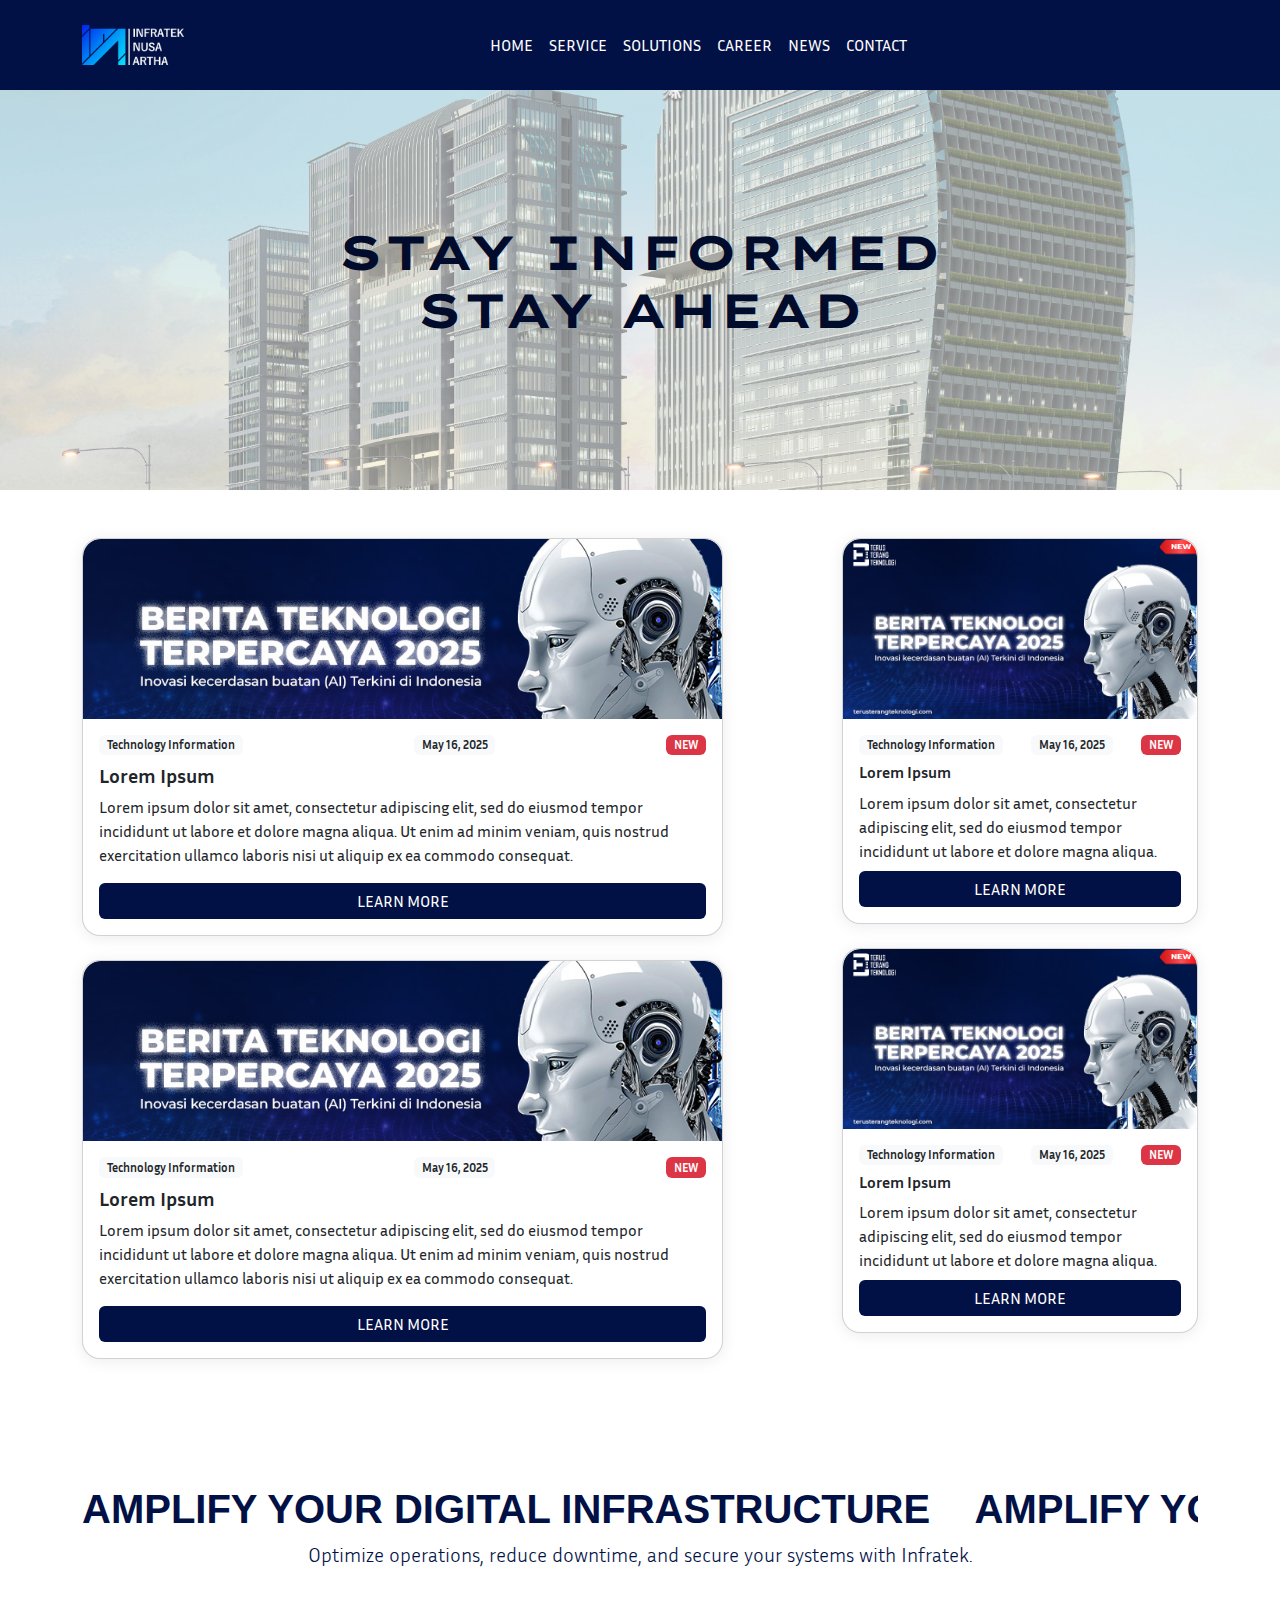
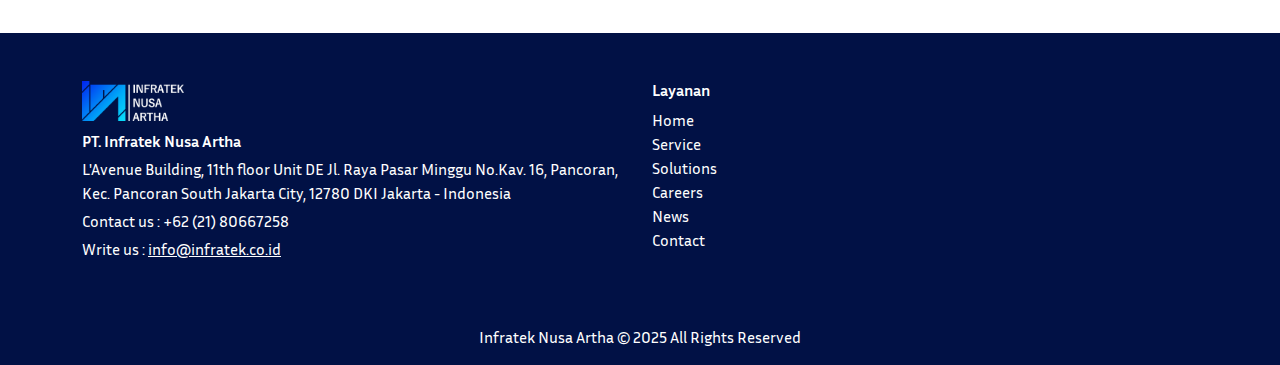
<file: news.html>
<!DOCTYPE html>
<html lang="en">
<head>
  <meta charset="UTF-8">
  <title>Infratek Nusa Artha - News</title>
  <link href="css/bootstrap.min.css" rel="stylesheet">
  <link rel="stylesheet" href="css/style.css">
</head>
<body>
  <!-- Navbar -->
  <nav class="navbar navbar-expand-lg navbar-dark fixed-top custom-navbar">
    <div class="container">
        <a class="navbar-brand" href="home.html">
            <img src="img/logo-ina-color.png" alt="Infratek Nusa Artha" height="40">
        </a>
        <button class="navbar-toggler" type="button" data-bs-toggle="collapse" data-bs-target="#navbarNav">
            <span class="navbar-toggler-icon"></span>
        </button>
    <div class="collapse navbar-collapse justify-content-center" id="navbarNav">
        <ul class="navbar-nav">
            <li class="nav-item"><a class="nav-link text-white" href="home.html">HOME</a></li>
            <li class="nav-item"><a class="nav-link text-white" href="service.html">SERVICE</a></li>
            <li class="nav-item"><a class="nav-link text-white" href="solutions.html">SOLUTIONS</a></li>
            <li class="nav-item"><a class="nav-link text-white" href="career.html">CAREER</a></li>
            <li class="nav-item"><a class="nav-link text-white" href="news.html">NEWS</a></li>
            <li class="nav-item"><a class="nav-link text-white" href="contact.html">CONTACT</a></li>
        </ul>
    </div>
    </div>
</nav>

  <!-- Hero Section -->
<section class="hero-section text-center text-white d-flex align-items-center">
    <div class="container">
    <link href="https://fonts.googleapis.com/css2?family=Lexend+Zetta:wght@400;700&display=swap" rel="stylesheet">
    <style>
        .lexend-zetta {
            font-family: 'Lexend Zetta', Arial, sans-serif;
        }
    </style>
    <div class="d-flex justify-content-center align-items-center" style="min-height: 400px;">
      <h1 class="display-5 fw-bold mb-3 lexend-zetta" style="color: #010B2B;">STAY INFORMED<br>STAY AHEAD</h1>
    </div>
    <link href="https://fonts.googleapis.com/css2?family=Inria+Sans:wght@400;700&display=swap" rel="stylesheet">
    <style>
        .inria-sans {
            font-family: 'Inria Sans', Arial, sans-serif;
        }
    </style>
  </section>

  <!-- News Cards Section -->
  <section class="py-5">
    <div class="container">
      <div class="row g-4 align-items-start">
        <!-- Left big card -->
        <div class="col-lg-7">
          <div class="news-card card mb-4">
            <img src="img/news-pf.jpg" class="card-img-top" alt="Berita Teknologi Terpercaya 2025">
            <div class="card-body">
              <div class="d-flex justify-content-between align-items-center mb-2">
            <span class="badge bg-light text-dark">Technology Information</span>
            <span class="badge bg-light text-dark">May 16, 2025</span>
            <span class="badge bg-danger">NEW</span>
              </div>
              <h5 class="fw-bold mb-2">Lorem Ipsum</h5>
              <p class="mb-3">Lorem ipsum dolor sit amet, consectetur adipiscing elit, sed do eiusmod tempor incididunt ut labore et dolore magna aliqua. Ut enim ad minim veniam, quis nostrud exercitation ullamco laboris nisi ut aliquip ex ea commodo consequat.</p>
              <a href="news-detail.html" class="btn btn-primary w-100" style="background:#011145;border:none;">LEARN MORE</a>
            </div>
          </div>
          <div class="news-card card mb-4">
            <img src="img/news-pf.jpg" class="card-img-top" alt="Berita Teknologi Terpercaya 2025">
            <div class="card-body">
              <div class="d-flex justify-content-between align-items-center mb-2">
            <span class="badge bg-light text-dark">Technology Information</span>
            <span class="badge bg-light text-dark">May 16, 2025</span>
            <span class="badge bg-danger">NEW</span>
              </div>
              <h5 class="fw-bold mb-2">Lorem Ipsum</h5>
              <p class="mb-3">Lorem ipsum dolor sit amet, consectetur adipiscing elit, sed do eiusmod tempor incididunt ut labore et dolore magna aliqua. Ut enim ad minim veniam, quis nostrud exercitation ullamco laboris nisi ut aliquip ex ea commodo consequat.</p>
              <a href="news-detail.html" class="btn btn-primary w-100" style="background:#011145;border:none;">LEARN MORE</a>
            </div>
          </div>
        </div>
        <!-- Divider -->
        <div class="col-lg-1 d-none d-lg-flex justify-content-center">
          <div class="news-divider" style="width:2px; height:100%; background:#011145; border-radius:2px;"></div>
        </div>
        <!-- Right small cards -->
        <div class="col-lg-4">
          <div class="news-card card mb-4">
            <img src="img/news-pf.jpg" class="card-img-top" alt="Berita Teknologi Terpercaya 2025">
            <div class="card-body">
              <div class="d-flex justify-content-between align-items-center mb-2">
                <span class="badge bg-light text-dark">Technology Information</span>
                <span class="badge bg-light text-dark">May 16, 2025</span>
                <span class="badge bg-danger">NEW</span>
              </div>
              <h6 class="fw-bold mb-2">Lorem Ipsum</h6>
              <p class="mb-2">Lorem ipsum dolor sit amet, consectetur adipiscing elit, sed do eiusmod tempor incididunt ut labore et dolore magna aliqua.</p>
              <a href="news-detail.html" class="btn btn-primary w-100" style="background:#011145;border:none;">LEARN MORE</a>
            </div>
          </div>
          <div class="news-card card mb-4">
            <img src="img/news-pf.jpg" class="card-img-top" alt="Berita Teknologi Terpercaya 2025">
            <div class="card-body">
              <div class="d-flex justify-content-between align-items-center mb-2">
                <span class="badge bg-light text-dark">Technology Information</span>
                <span class="badge bg-light text-dark">May 16, 2025</span>
                <span class="badge bg-danger">NEW</span>
              </div>
              <h6 class="fw-bold mb-2">Lorem Ipsum</h6>
              <p class="mb-2">Lorem ipsum dolor sit amet, consectetur adipiscing elit, sed do eiusmod tempor incididunt ut labore et dolore magna aliqua.</p>
              <a href="news-detail.html" class="btn btn-primary w-100" style="background:#011145;border:none;">LEARN MORE</a>
            </div>
          </div>
        </div>
      </div>
    </div>
  </section>

  <!-- Amplify Section -->
  <section class="py-5 text-center">
  <div class="container">
    <div style="overflow: hidden; white-space: nowrap; width: 100%;">
      <div id="scrolling-text">
        AMPLIFY YOUR DIGITAL INFRASTRUCTURE&nbsp;&nbsp;&nbsp;&nbsp;AMPLIFY YOUR DIGITAL INFRASTRUCTURE&nbsp;&nbsp;&nbsp;&nbsp;AMPLIFY YOUR DIGITAL INFRASTRUCTURE
      </div>
    </div>
    <p class="lead">Optimize operations, reduce downtime, and secure your systems with Infratek.</p>
  </div>
</section>

  <!-- Footer -->
  <footer class="bg-primary text-white pt-5 pb-3">
    <div class="container">
      <div class="row">
        <div class="col-md-6 mb-4">
          <img src="img/logo-ina-color.png" alt="Infratek Nusa Artha" height="40" class="mb-2">
          <p class="mb-1 fw-bold">PT. Infratek Nusa Artha</p>
          <p class="mb-1">L'Avenue Building, 11th floor Unit DE Jl. Raya Pasar Minggu No.Kav. 16, Pancoran, Kec. Pancoran South Jakarta City, 12780 DKI Jakarta - Indonesia</p>
          <p class="mb-1">Contact us : +62 (21) 80667258</p>
          <p>Write us : <a href="mailto:info@infratek.co.id" class="text-white">info@infratek.co.id</a></p>
        </div>
        <div class="col-md-3 mb-4">
          <h6 class="fw-bold">Layanan</h6>
          <ul class="list-unstyled">
            <li><a href="home.html" class="text-white text-decoration-none">Home</a></li>
            <li><a href="service.html" class="text-white text-decoration-none">Service</a></li>
            <li><a href="solutions.html" class="text-white text-decoration-none">Solutions</a></li>
            <li><a href="career.html" class="text-white text-decoration-none">Careers</a></li>
            <li><a href="news.html" class="text-white text-decoration-none">News</a></li>
            <li><a href="contact.html" class="text-white text-decoration-none">Contact</a></li>
          </ul>
        </div>
      </div>
      <div class="text-center mt-4">
        Infratek Nusa Artha &copy; 2025 All Rights Reserved
      </div>
    </div>
  </footer>
  <script src="js/bootstrap.bundle.min.js"></script>
</body>
</html>
</file>
<file: css/style.css>
/* Navbar */
.custom-navbar {
  background-color: #011145 !important;
  height: 90px;
  min-height: 90px;
}

/* Hero Section */
.hero-section {
  position: relative;
}
.hero-section::before {
  content: "";
  position: absolute;
  inset: 0;
  background: url('../img/school-1.png') center/cover no-repeat;
  opacity: 0.5;
  z-index: 0;
}
.hero-section > * {
  position: relative;
  z-index: 1;
  min-height: 400px;
}

/* Hero Section News */
.hero-section-news {
  background: url('../img/bg-hero-news.jpg') center center/cover no-repeat;
  min-height: 320px;
  display: flex;
  align-items: center;
  justify-content: center;
}
.hero-news-title {
  color: #011145;
  font-family: 'Lexend Zetta', Arial, sans-serif;
  font-size: 2.5rem;
  letter-spacing: 2px;
  font-weight: bold;
}

/* Font Lexend Zetta */
.lexend-zetta {
  font-family: 'Lexend Zetta', Arial, sans-serif;
}
.inria-sans {
  font-family: 'Inria Sans', Arial, sans-serif;
}

/* Button Contact Us */
.btn-contact-us {
  background-color: #010B2B;
  color: #fff;
}

/* Partner Scroll Animation */
#partner-scroll {
  animation: partner-scroll 18s linear infinite;
}
@keyframes partner-scroll {
  0% { transform: translateX(0); }
  100% { transform: translateX(-50%); }
}
#partner-scroll img {
  display: inline-block;
  margin-right: 32px;
}
#partner-scroll img:last-child {
  margin-right: 0;
}

/* Social Media Card */
.bg-sosmed {
  background: url('../img/bg-sosmed.jpg') center/cover no-repeat;
  border-radius: 20px;
  /* opacity: 0.6; */
}
.card-custom {
  width: 24rem;
  border-radius: 1rem;
  overflow: hidden;
}
.card-body-custom {
  background: rgba(255,255,255,0.85);
  border-radius: 1rem;
}
.logo-sosmed {
  border-radius: 0.5rem;
}
.card-img-custom {
  border-radius: 0.75rem;
}

/* About Section Divider */
.divider-vertical {
  width: 3px;
  height: 100%;
  background-color: #00518A;
  border-radius: 2px;
}

/* About Image */
.about-img {
  max-width: 500px;
}

/* Amplify Section */
#scrolling-text {
  display: inline-block;
  font-size: 2.5rem;
  font-weight: bold;
  font-family: 'Roboto', sans-serif;
  animation: scroll-horizontal 20s linear infinite;
}
@keyframes scroll-horizontal {
  0% { transform: translateX(0); }
  100% { transform: translateX(-50%); }
}

/* Footer */
footer.bg-primary {
  background-color: #011145 !important;
}

/* Body padding for fixed navbar */
body {
  padding-top: 90px;
  background: #fff;
  font-family: 'Inria Sans', Arial, sans-serif;
  color: #011145;
}

/* Card shadow width (untuk social media card) */
.card.shadow {
  width: 32rem;
}

/* News Section */
.news-hero {
  background: url('../img/school-1.png') center/cover no-repeat;
  min-height: 320px;
  padding-top: 120px;
  padding-bottom: 80px;
}
.news-card {
  border-radius: 18px;
  box-shadow: 0 2px 16px rgba(1,17,69,0.08);
  overflow: hidden;
}
.news-card .card-img-top {
  border-radius: 18px 18px 0 0;
  object-fit: cover;
  height: 180px;
}
.news-divider {
  width: 2px;
  height: 100%;
  background: #011145;
  border-radius: 2px;
}
@media (max-width: 991px) {
  .news-divider {
    display: none;
  }
}
.contact-box {
  box-shadow: 0 2px 16px rgba(1,17,69,0.06);
}
.form-control:focus {
  border-color: #011145;
  box-shadow: 0 0 0 0.2rem rgba(1,17,69,0.08);
}

/* Service Card */
.service-card {
  border-radius: 16px;
  box-shadow: 0 2px 16px rgba(1,17,69,0.08);
  border: 1px solid #e5e9f2;
  transition: box-shadow 0.2s;
}
.service-card:hover {
  box-shadow: 0 4px 24px rgba(1,17,69,0.16);
}
.service-card .btn {
  border-radius: 8px;
  font-weight: 600;
  letter-spacing: 0.5px;
}

/* Career Detail */
.career-detail-container {
  max-width: 900px;
  margin: 0 auto;
  padding: 48px 0 0 0;
}

.career-detail-header {
  display: flex;
  align-items: flex-start;
  justify-content: space-between;
  flex-wrap: wrap;
  margin-bottom: 24px;
  gap: 16px;
}

.career-detail-title {
  font-family: 'Lexend Zetta', Arial, sans-serif;
  font-size: 2.6rem;
  font-weight: bold;
  color: #011145;
  margin-bottom: 0;
  line-height: 1.1;
}

.career-detail-apply-btn {
  background: #011145;
  color: #fff;
  border: none;
  border-radius: 10px;
  font-weight: bold;
  padding: 10px 0;
  width: 220px;
  font-size: 1rem;
  letter-spacing: 1px;
  margin-top: 12px;
  transition: background 0.2s;
}

.career-detail-apply-btn:hover {
  background: #003366;
}

.career-detail-back {
  font-size: 2rem;
  color: #011145;
  text-decoration: none;
  margin-bottom: 32px;
  display: inline-block;
  transition: color 0.2s;
}

.career-detail-back:hover {
  color: #003366;
}

.career-detail-divider {
  border: none;
  border-top: 2px solid #0074B7;
  margin: 24px 0 32px 0;
}

.career-detail-section-title {
  font-weight: bold;
  font-size: 1.3rem;
  margin-bottom: 12px;
  color: #011145;
  font-family: 'Lexend Zetta', Arial, sans-serif;
}

.career-detail-section {
  margin-bottom: 36px;
}

.amplify-title {
  font-family: 'Lexend Zetta', Arial, sans-serif;
  font-size: 3rem;
  color: #011145;
  font-weight: bold;
}

@media (max-width: 991.98px) {
  .news-detail-image-wrapper {
    height: 160px;
  }
  .amplify-title {
    font-size: 2rem;
  }
}
@media (max-width: 767.98px) {
  .hero-news-title {
    font-size: 1.5rem;
  }
  .news-detail-image-wrapper {
    height: 120px;
  }
  .amplify-title {
    font-size: 1.2rem;
  }
}

/* Solution Section */
.solution-list {
  display: flex;
  flex-direction: column;
  gap: 40px;
}
.solution-row {
  display: flex;
  align-items: stretch;
  gap: 32px;
  margin-bottom: 0;
}
.solution-row.flex-row-reverse {
  flex-direction: row-reverse;
}
.solution-img {
  flex: 1 1 50%;
  display: flex;
  align-items: center;
  justify-content: center;
  min-width: 0;
}
.solution-img img {
  width: 100%;
  height: 260px;
  object-fit: cover;
  border-radius: 10px;
  box-shadow: 0 4px 24px rgba(1,11,43,0.08);
}
.solution-card {
  flex: 1 1 50%;
  background: #fff;
  border-radius: 18px;
  box-shadow: 0 4px 24px rgba(1,11,43,0.08);
  padding: 40px 32px;
  display: flex;
  flex-direction: column;
  justify-content: center;
}
.solution-card h5 {
  font-family: 'Lexend Zetta', Arial, sans-serif;
  color: #010B2B;
  font-weight: bold;
  margin-bottom: 18px;
  font-size: 1.3rem;
}
.solution-card p {
  color: #4B5563;
  font-size: 1rem;
  margin-bottom: 24px;
}
.solution-btn {
  border-radius: 15px;
  font-weight: bold;
  padding: 10px 32px;
  font-size: 1rem;
  letter-spacing: 1px;
  background: #010B2B;
  border: none;
}
.solution-btn:hover {
  background: #003366;
}
@media (max-width: 991.98px) {
  .solution-row {
    flex-direction: column !important;
    gap: 18px;
  }
  .solution-img img {
    height: 180px;
  }
  .solution-card {
    padding: 28px 18px;
  }
}
@media (max-width: 575.98px) {
  .solution-img img {
    height: 120px;
  }
  .solution-card h5 {
    font-size: 1.1rem;
  }
}
</file>
